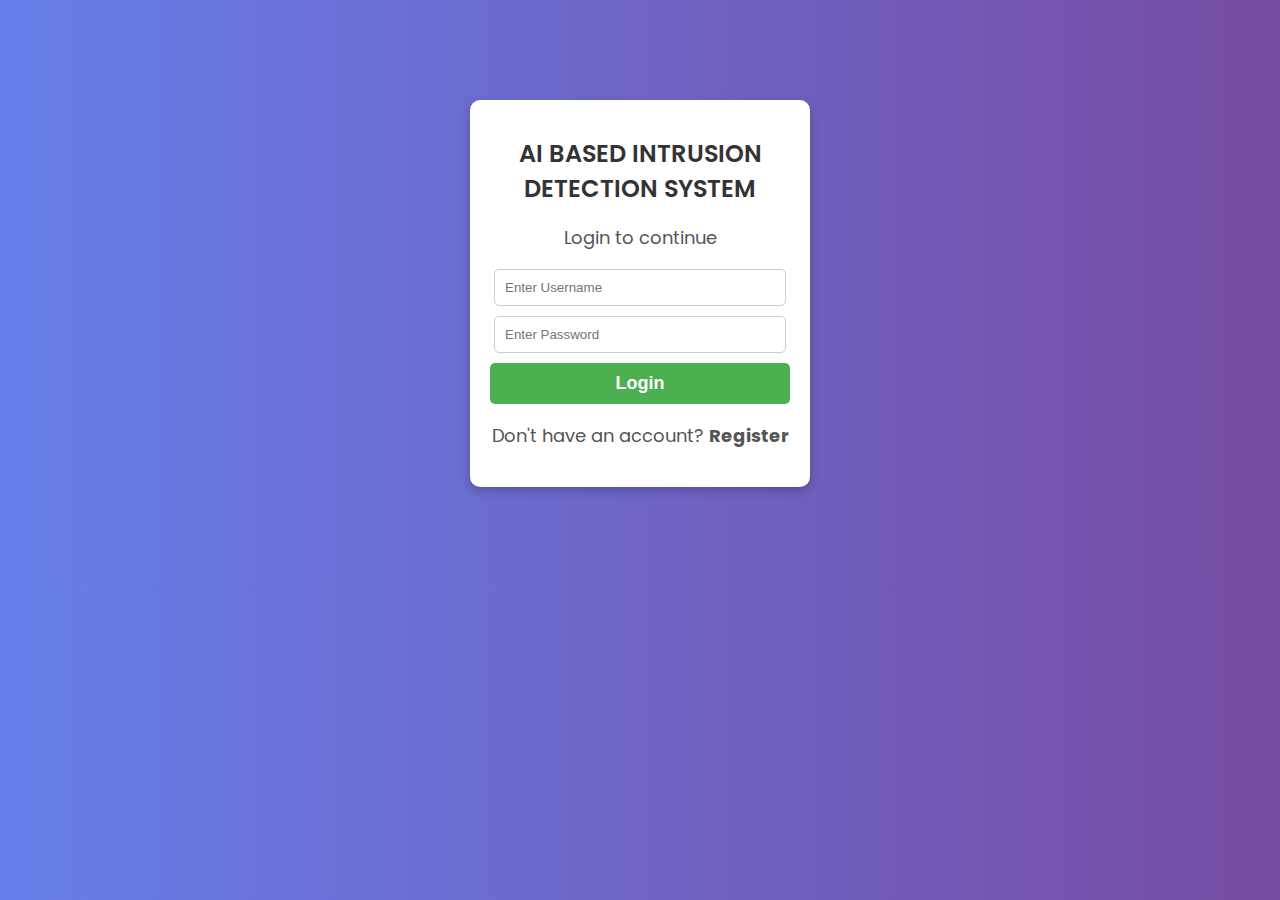
<file: index.html>
<!DOCTYPE html>
<html lang="en">
<head>
    <meta charset="UTF-8">
    <meta name="viewport" content="width=device-width, initial-scale=1.0">
    <title>Login - SLL</title>
    <link rel="stylesheet" href="styles.css">
</head>
<body>
    <div class="container">
        <h1>AI BASED INTRUSION DETECTION SYSTEM</h1>
        <p>Login to continue</p>
        <input type="text" id="username" placeholder="Enter Username">
        <input type="password" id="password" placeholder="Enter Password">
        <button onclick="login()">Login</button>
        <p>Don't have an account? <a href="register.html">Register</a></p>
    </div>


    <script src="script.js"></script>
</body>
</html>
</file>
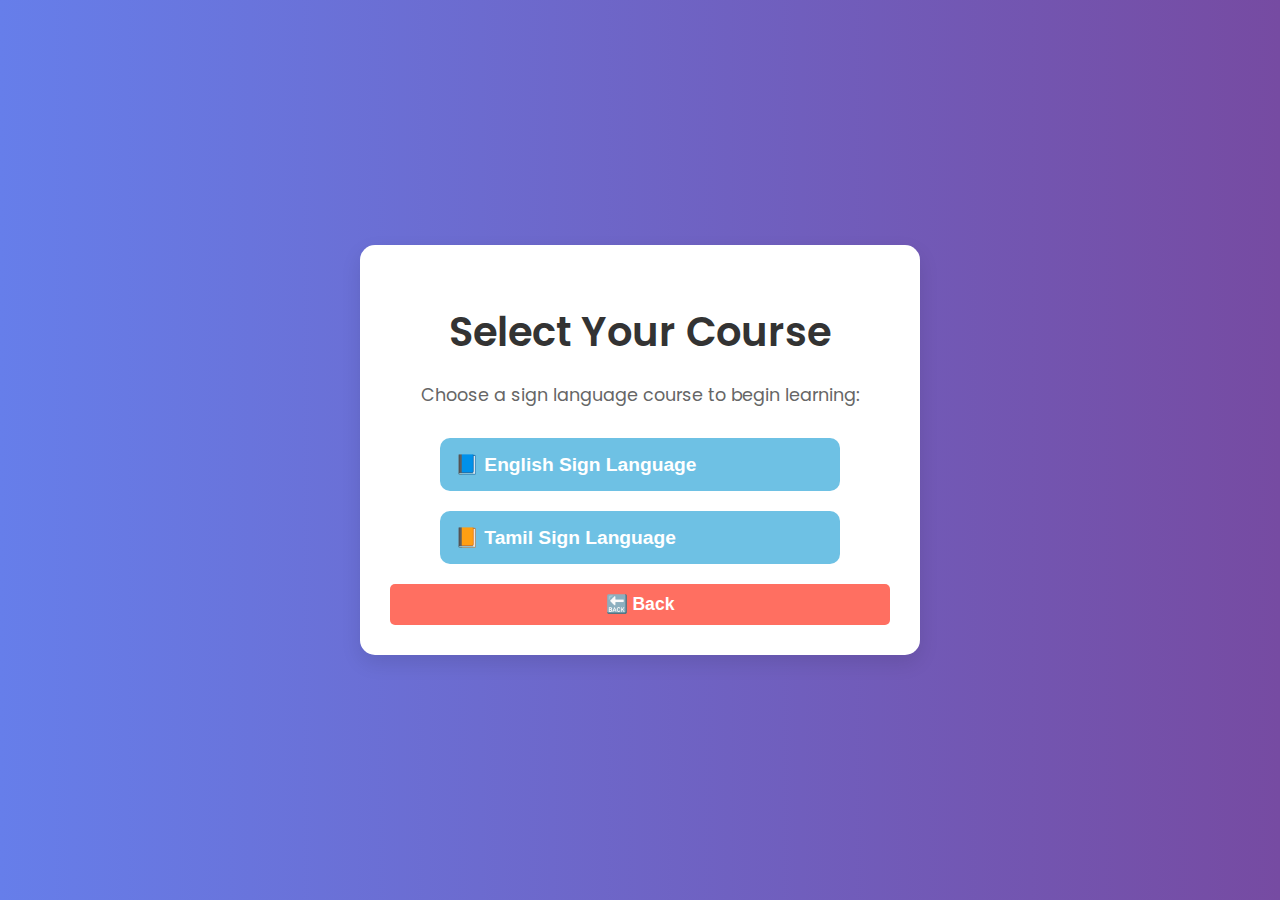
<file: courses.html>
<!DOCTYPE html>
<html lang="en">
<head>
    <meta charset="UTF-8">
    <meta name="viewport" content="width=device-width, initial-scale=1.0">
    <title>SLL - Courses</title>
    <link rel="stylesheet" href="styles.css">
    <style>
      body {
        font-family: 'Poppins', sans-serif;
        background-color: #f9fafb;
        margin: 0;
        padding: 0;
        display: flex;
        justify-content: center;
        align-items: center;
        height: 100vh;
      }

      .container {
        background-color: #ffffff;
        padding: 30px;
        border-radius: 15px;
        box-shadow: 0px 8px 20px rgba(0, 0, 0, 0.1);
        text-align: center;
        width: 100%;
        max-width: 500px;
      }

      h1 {
        font-size: 2.5em;
        margin-bottom: 20px;
        color: #333;
      }

      p {
        color: #666;
        font-size: 1.1em;
        margin-bottom: 30px;
      }

      .courses {
        display: flex;
        flex-direction: column;
        gap: 20px;
      }

      .course-box {
        padding: 15px;
        background-color: #6ec1e4;
        color: white;
        font-size: 1.2em;
        border: none;
        border-radius: 10px;
        cursor: pointer;
        transition: transform 0.3s ease, background-color 0.3s ease;
      }

      .course-box:hover {
        background-color: #67b9a3;
        transform: scale(1.05);
      }

      .spacer {
        height: 20px;
      }

      .back-btn {
        background-color: #ff6f61;
        color: white;
        padding: 10px 20px;
        border-radius: 5px;
        border: none;
        font-size: 1.1em;
        cursor: pointer;
        transition: background-color 0.3s ease, transform 0.3s ease;
      }

      .back-btn:hover {
        background-color: #e95a4e;
        transform: scale(1.05);
      }

      /* Responsive Design */
      @media (max-width: 600px) {
        .container {
          padding: 20px;
        }

        h1 {
          font-size: 2em;
        }

        .course-box {
          font-size: 1em;
        }

        .back-btn {
          font-size: 1em;
        }
      }
    </style>
</head>
<body>
    <div class="container">
        <h1>Select Your Course</h1>
        <p>Choose a sign language course to begin learning:</p>
        <div class="courses">
            <button class="course-box" onclick="goToEnglishCourse()">📘 English Sign Language</button>
            <button class="course-box" onclick="goToTamilCourse()">📙 Tamil Sign Language</button>
        </div>
        <button class="back-btn" onclick="goBack()">🔙 Back</button>
    </div>

    <script src="script.js"></script>
</body>
</html>
</file>
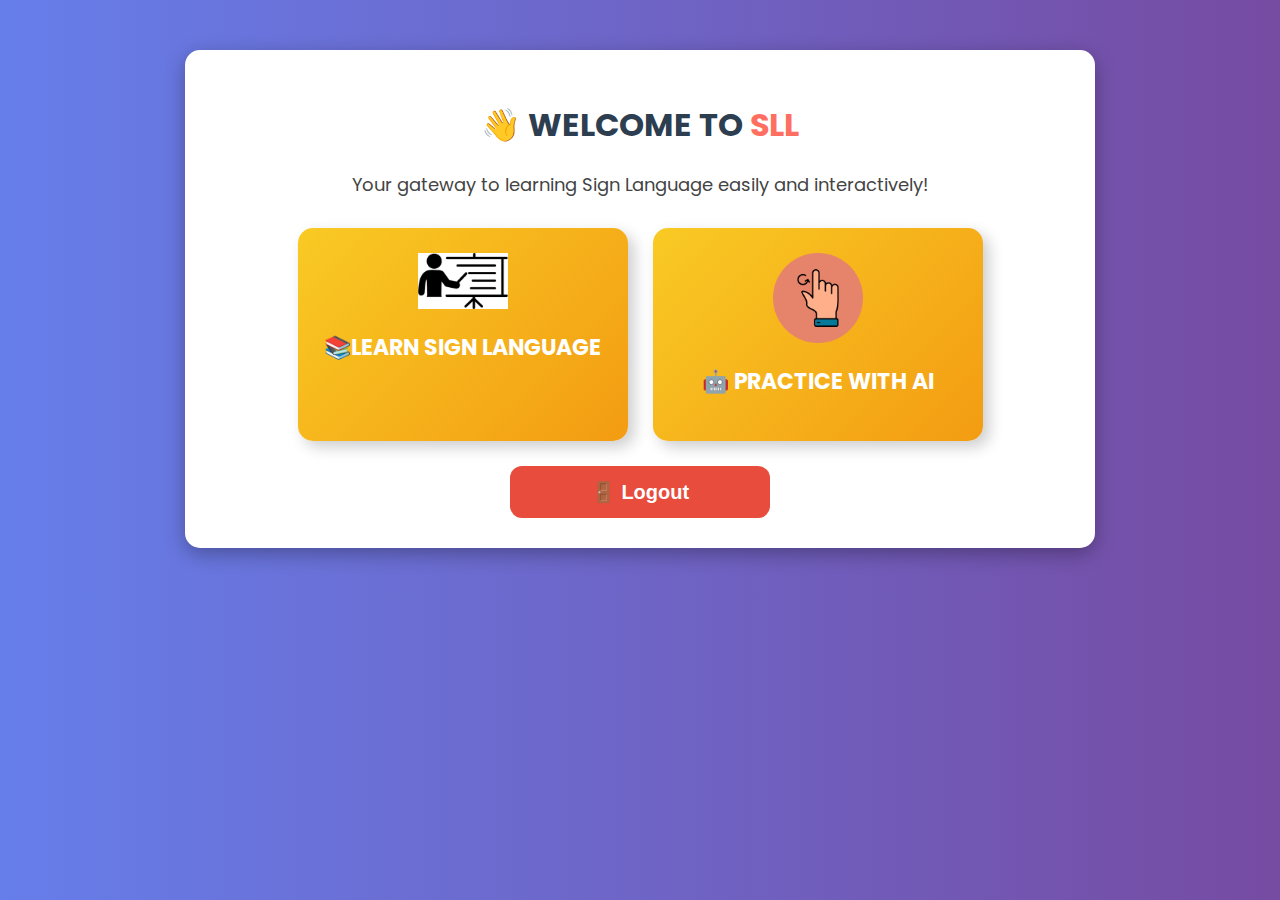
<file: dashboard.html>
<!DOCTYPE html>
<html lang="en">
<head>
    <meta charset="UTF-8">
    <meta name="viewport" content="width=device-width, initial-scale=1.0">
    <title>Dashboard - SLL</title>
    <link rel="stylesheet" href="styles.css">
</head>
<body>
    <div class="dashboard-container">
        <header>
            <h1>👋 Welcome to <span class="highlight">SLL</span></h1>
            <p>Your gateway to learning Sign Language easily and interactively!</p>
        </header>

        <div class="dashboard-grid">
            <a href="courses.html" class="dashboard-card">
                <img src="course.png" alt="Courses">
                <h2>📚LEARN SIGN LANGUAGE</h2>
            </a>

            <a href="gesture.html" class="dashboard-card">
                <img src="rotate_13319595.png" alt="AI Gesture Detection">
                <h2>🤖 PRACTICE WITH AI </h2>
            </a>
        </div>

        <button class="logout-btn" onclick="logout()">🚪 Logout</button>
    </div>

    <script src="script.js"></script>
</body>
</html>
</file>
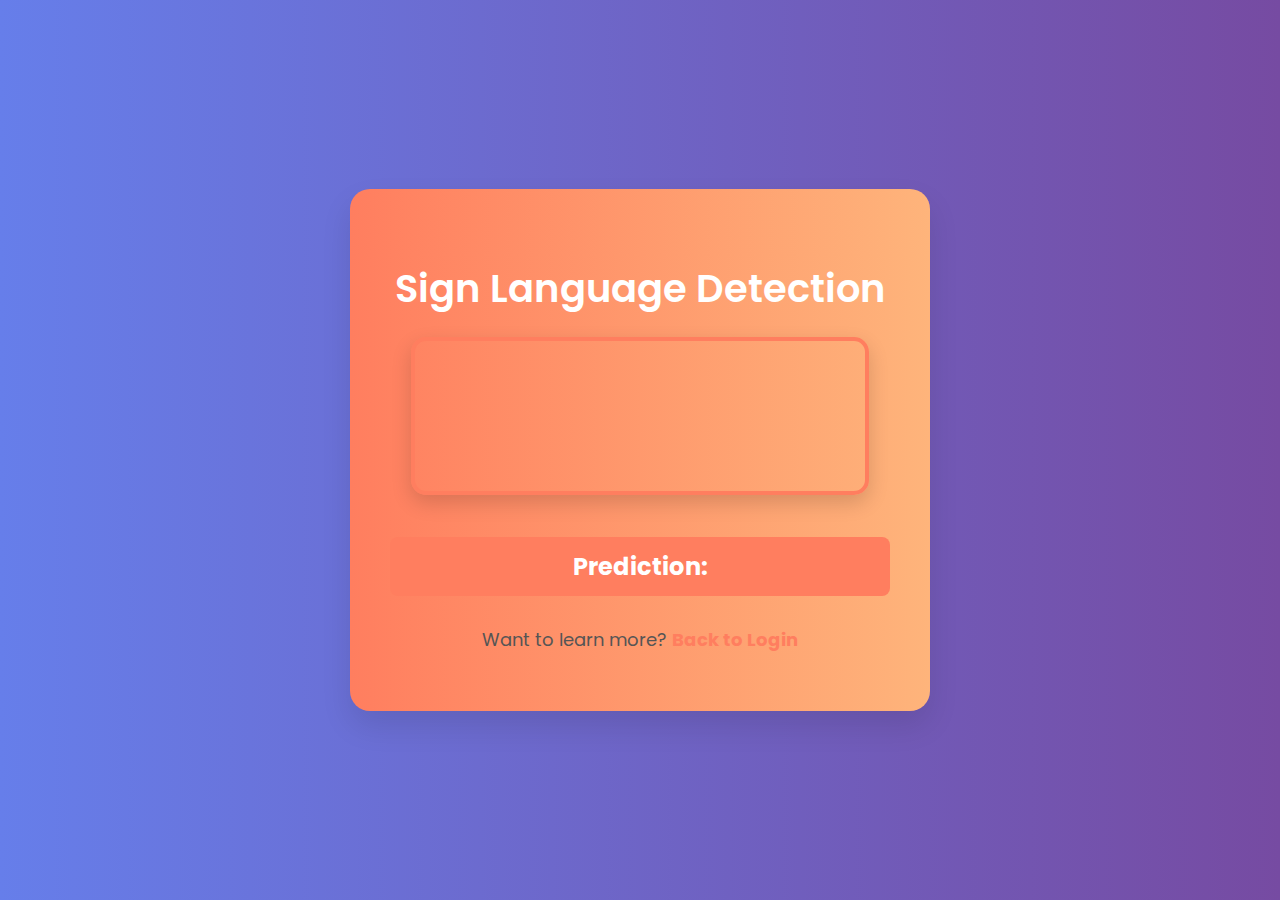
<file: gesture.html>
<!DOCTYPE html>
<html lang="en">
<head>
  <meta charset="UTF-8" />
  <meta name="viewport" content="width=device-width, initial-scale=1.0"/>
  <title>Gesture Detection</title>
  <link rel="stylesheet" href="styles.css">
  <style>
    body {
      font-family: 'Poppins', sans-serif;
      background-color: #e3f2fd;  /* Soft blue background */
      display: flex;
      justify-content: center;
      align-items: center;
      height: 100vh;
      margin: 0;
    }
    
    .container {
      background-color: white;
      padding: 40px;
      border-radius: 20px;
      box-shadow: 0px 15px 30px rgba(0, 0, 0, 0.1);
      text-align: center;
      width: 100%;
      max-width: 500px;
      background-image: linear-gradient(to right, #ff7e5f, #feb47b); /* Gradient background */
    }

    h2 {
      color: white;
      font-size: 2.4em;
      margin-bottom: 20px;
      font-weight: 600;
    }

    video {
      border: 4px solid #ff7e5f;
      border-radius: 15px;
      box-shadow: 0px 8px 20px rgba(0, 0, 0, 0.15);
      margin-bottom: 20px;
      width: 100%;
      max-width: 450px;
      height: auto;
      transition: transform 0.3s ease;
    }

    video:hover {
      transform: scale(1.05);
    }

    #prediction {
      font-size: 24px;
      font-weight: bold;
      color: #333;
      margin-top: 15px;
      background-color: #ff7e5f;
      color: white;
      padding: 12px;
      border-radius: 8px;
      transition: background-color 0.3s ease;
    }

    #prediction:hover {
      background-color: #ff6347;
    }

    .footer {
      margin-top: 30px;
      font-size: 16px;
      color: #333;
    }

    .footer a {
      color: #ff7e5f;
      text-decoration: none;
      font-weight: bold;
      transition: color 0.3s ease;
    }

    .footer a:hover {
      color: #feb47b;
      text-decoration: underline;
    }

    @media (max-width: 600px) {
      .container {
        padding: 20px;
        width: 90%;
      }

      h2 {
        font-size: 2em;
      }

      video {
        max-width: 100%;
      }
    }

  </style>
</head>
<body>
  <div class="container">
    <h2>Sign Language Detection</h2>
    <video id="videoElement" autoplay playsinline></video>
    <p id="prediction">Prediction: </p>
    <div class="footer">
      <p>Want to learn more? <a href="index.html">Back to Login</a></p>
    </div>
  </div>

  <script src="gesture.js"></script>
</body>
</html>
</file>
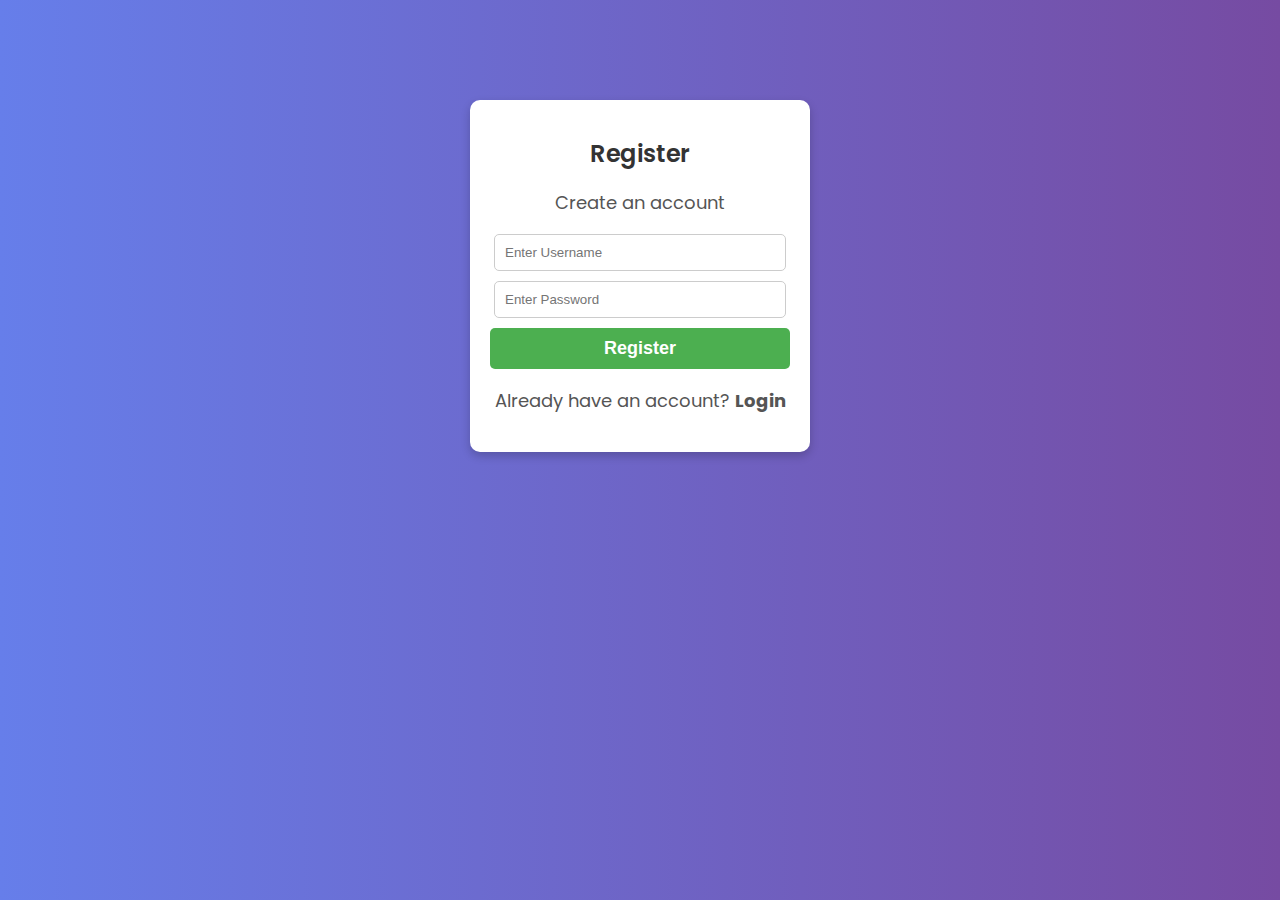
<file: register.html>
<!DOCTYPE html>
<html lang="en">
<head>
    <meta charset="UTF-8">
    <meta name="viewport" content="width=device-width, initial-scale=1.0">
    <title>Register - SLL</title>
    <link rel="stylesheet" href="styles.css">
</head>
<body>
    <div class="container">
        <h1>Register</h1>
        <p>Create an account</p>
        <input type="text" id="regUsername" placeholder="Enter Username">
        <input type="password" id="regPassword" placeholder="Enter Password">
        <button onclick="register()">Register</button>
        <p>Already have an account? <a href="index.html">Login</a></p>
    </div>

    <script>
        function register() {
            let username = document.getElementById("regUsername").value;
            let password = document.getElementById("regPassword").value;

            if (username && password) {
                localStorage.setItem("username", username);
                localStorage.setItem("password", password);
                alert("Registration successful! You can now login.");
                window.location.href = "index.html";
            } else {
                alert("Please enter a username and password.");
            }
        }
    </script>
</body>
</html>
</file>
<file: styles.css>
/* Import Google Font */
@import url('https://fonts.googleapis.com/css2?family=Poppins:wght@300;400;600&display=swap');

/* General Styles */
body {
    font-family: 'Poppins', sans-serif;
    background: linear-gradient(120deg, #ff758c, #ff7eb3);
    text-align: center;
    margin: 0;
    padding: 0;
}

/* Container Styling */
.container {
    max-width: 750px;
    margin: 50px auto;
    padding: 30px;
    background: white;
    box-shadow: 0px 6px 15px rgba(0, 0, 0, 0.2);
    border-radius: 15px;
    animation: fadeIn 0.8s ease-in-out;
    transition: transform 0.3s ease-in-out;
}

.container:hover {
    transform: scale(1.02);
}

/* Heading Styles */
h1 {
    color: #2c3e50;
    font-size: 32px;
    font-weight: 600;
}

p {
    color: #555;
    font-size: 18px;
}

/* Course Selection */
.courses {
    display: flex;
    flex-direction: column;
    align-items: flex-start;
    gap: 20px; /* Adds spacing between buttons */
    width: 80%;
    margin: auto;
}

.course-box {
    width: 100%;
    padding: 15px;
    font-size: 18px;
    text-align: left; /* Aligns text to the left */
    border: none;
    border-radius: 10px;
    cursor: pointer;
    background-color: #0ea75b;
    transition: 0.3s;
    white-space: nowrap; /* Prevents text from wrapping */
    overflow: hidden;
    text-overflow: ellipsis; /* Adds "..." if text overflows */
}

.course-box:hover {
    background-color: #dcdcdc;
}

.back-btn {
    margin-top: 30px;
    padding: 10px 20px;
    font-size: 16px;
    border: none;
    border-radius: 8px;
    cursor: pointer;
    background-color: #ffcc00;
    transition: 0.3s;
}

.back-btn:hover {
    background-color: #e6b800;
}


/* Lesson Cards */
.lesson {
    margin: 40px auto;
    background: #f7f9fc;
    padding: 40px;
    border-radius: 20px;
    box-shadow: 5px 5px 15px rgba(0, 0, 0, 0.1);
    transition: transform 0.3s ease-in-out;
}

.lesson:hover {
    transform: scale(1.03);
}

.lesson h2 {
    color: #34495e;
    font-size: 22px;
}

.lesson img {
    width: 160px;
    height: auto;
    margin: 15px 0;
    border-radius: 12px;
    box-shadow: 3px 3px 8px rgba(0, 0, 0, 0.2);
}

/* Buttons */
button {
    background: linear-gradient(120deg, #3498db, #6ab1e7);
    color: white;
    padding: 14px 22px;
    border: none;
    border-radius: 10px;
    cursor: pointer;
    font-size: 18px;
    font-weight: bold;
    transition: all 0.3s ease-in-out;
}

button:hover {
    background: linear-gradient(120deg, #2980b9, #3b92d7);
    transform: scale(1.05);
}

/* Back Button */
.back-btn {
    background: #e74c3c;
    font-size: 16px;
    margin-top : 20px;
}

.back-btn:hover {
    background: #c0392b;
}

/* Dashboard Styling */
.dashboard-container {
    max-width: 850px;
    margin: 50px auto;
    padding: 30px;
    background: white;
    text-align: center;
    border-radius: 15px;
    box-shadow: 0px 6px 20px rgba(0, 0, 0, 0.3);
    animation: fadeIn 0.8s ease-in-out;
}

/* Header Styling */
header h1 {
    font-size: 32px;
    font-weight: 700;
    color: #2c3e50;
    text-transform: uppercase;
}

.highlight {
    color: #ff6f61;
    font-weight: bold;
}

header p {
    font-size: 18px;
    color: #444;
    margin-top: 5px;
}

/* Dashboard Grid Layout */
.dashboard-grid {
    display: flex;
    justify-content: center;
    gap: 25px;
    flex-wrap: wrap;
    margin-top: 30px;
}

/* Dashboard Cards */
.dashboard-card {
    background: linear-gradient(135deg, #f9ca24, #f39c12);
    color: white;
    padding: 25px;
    width: 280px;
    border-radius: 15px;
    text-decoration: none;
    text-align: center;
    transition: all 0.3s ease-in-out;
    box-shadow: 6px 6px 15px rgba(0, 0, 0, 0.2);
}

.dashboard-card img {
    width: 90px;
    height: auto;
}

.dashboard-card h2 {
    font-size: 22px;
    margin-top: 15px;
}

.dashboard-card:hover {
    background: linear-gradient(135deg, #f7b731, #e67e22);
    transform: scale(1.08);
}

/* Logout Button */
.logout-btn {
    background: #e74c3c;
    color: white;
    border: none;
    padding: 14px 24px;
    font-size: 20px;
    border-radius: 12px;
    cursor: pointer;
    transition: background 0.3s ease, transform 0.2s ease;
    width: 100%;
    max-width: 260px;
    margin-top: 25px;
}

.logout-btn:hover {
    background: #c0392b;
    transform: scale(1.08);
}

/* Gesture Detection Page */
.gesture-container {
    max-width: 700px;
    margin: 50px auto;
    padding: 30px;
    background: white;
    text-align: center;
    border-radius: 15px;
    box-shadow: 0px 6px 20px rgba(0, 0, 0, 0.3);
    animation: fadeIn 0.8s ease-in-out;
}

.video-container {
    position: relative;
    display: inline-block;
    margin-top: 20px;
}

video, canvas {
    width: 100%;
    max-width: 640px;
    height: auto;
    border: 4px solid #3498db;
    border-radius: 15px;
    box-shadow: 4px 4px 12px rgba(0, 0, 0, 0.3);
}

#gestureOutput {
    font-size: 24px;
    font-weight: bold;
    color: #27ae60;
    display: block;
    margin-top: 15px;
}

/* Animations */
@keyframes fadeIn {
    from {
        opacity: 0;
        transform: translateY(-20px);
    }
    to {
        opacity: 1;
        transform: translateY(0);
    }
}

/* Responsive Design */
@media (max-width: 768px) {
    .container {
        width: 90%;
        padding: 25px;
    }

    .dashboard-container {
        width: 90%;
        padding: 25px;
    }

    .dashboard-grid {
        flex-direction: column;
        align-items: center;
    }

    .dashboard-card {
        width: 85%;
    }

    .logout-btn {
        width: 100%;
    }

    .course-box {
        width: 100%;
    }

    .lesson img {
        width: 120px;
    }

    button {
        width: 100%;
    }
}
.button-container {
    margin-top: 60px; /* Moves the Back button lower */
}
.gesture-container {
    max-width: 600px;
    margin: 50px auto;
    padding: 30px;
    background: white;
    text-align: center;
    border-radius: 15px;
    box-shadow: 0px 6px 20px rgba(0, 0, 0, 0.3);
}

.video-container {
    position: relative;
    display: flex;
    justify-content: center;
    align-items: center;
    flex-direction: column;
}

video, canvas {
    width: 100%;
    max-width: 500px;
    height: auto;
    border: 4px solid #3498db;
    border-radius: 15px;
    box-shadow: 4px 4px 12px rgba(0, 0, 0, 0.3);
}

/* Styling for Detected Sign Box */
.detected-sign-box {
    margin-top: 20px;
    padding: 15px;
    background: #f7f7f7;
    border-radius: 10px;
    box-shadow: 3px 3px 10px rgba(0, 0, 0, 0.2);
}

.detected-sign-box h2 {
    color: #34495e;
    font-size: 22px;
}

.detected-sign-box p {
    font-size: 24px;
    font-weight: bold;
    color: #27ae60;
    margin-top: 5px;
}
.spacer {
    margin-bottom: 40px; /* Adjust the space as needed */
}
/* General Styles */
body {
    font-family: Arial, sans-serif;
    background-color: #f4f4f4;
    margin: 0;
    padding: 0;
    text-align: center;
}

/* Container Styling */
.container {
    background: white;
    width: 300px;
    padding: 20px;
    margin: 100px auto;
    box-shadow: 0px 4px 10px rgba(0, 0, 0, 0.2);
    border-radius: 10px;
}

h1 {
    font-size: 24px;
    color: #333;
}

input {
    display: block;
    width: 90%;
    padding: 10px;
    margin: 10px auto;
    border: 1px solid #ccc;
    border-radius: 5px;
}

button {
    background: #4CAF50;
    color: white;
    padding: 10px 15px;
    border: none;
    border-radius: 5px;
    cursor: pointer;
    width: 100%;
}

button:hover {
    background: #45a049;
}

a {
    text-decoration: none;
    color: #4CAF50;
    font-weight: bold;
}

a:hover {
    text-decoration: underline;
}

/* General Styles */
body {
    font-family: Arial, sans-serif;
    background-color: #f4f4f4;
    margin: 0;
    padding: 0;
    text-align: center;
}

/* Container Styling */
.container {
    background: white;
    width: 300px;
    padding: 20px;
    margin: 100px auto;
    box-shadow: 0px 4px 10px rgba(0, 0, 0, 0.2);
    border-radius: 10px;
}

h1 {
    font-size: 24px;
    color: #333;
}

input {
    display: block;
    width: 90%;
    padding: 10px;
    margin: 10px auto;
    border: 1px solid #ccc;
    border-radius: 5px;
}

button {
    background: #4CAF50;
    color: white;
    padding: 10px 15px;
    border: none;
    border-radius: 5px;
    cursor: pointer;
    width: 100%;
    transition: background 0.3s ease;
}

button:hover {
    background: #45a049;
}

a {
    text-decoration: none;
    color: #4CAF50;
    font-weight: bold;
}

a:hover {
    text-decoration: underline;
}

/* Animation */
@keyframes fadeIn {
    from { opacity: 0; transform: translateY(20px); }
    to { opacity: 1; transform: translateY(0); }
}

.contributor {
    background: #34495E; /* Darker gray-blue to match footer */
    padding: 15px;
    border-radius: 10px;
    display: flex;
    align-items: center;
    width: 320px;
    text-align: left;
    box-shadow: 0px 4px 8px rgba(0, 0, 0, 0.2);
    transition: transform 0.3s ease;
}

.contributor:hover {
    transform: scale(1.05);
}

.contributor img {
    width: 80px;
    height: 80px;
    border-radius: 50%;
    border: 3px solid white;
    margin-right: 15px;
}

.info {
    color: white;
}

.contributor a {
    color: #1ABC9C; /* Light teal color */
    text-decoration: none;
    font-weight: bold;
}

.contributor a:hover {
    text-decoration: underline;
}
body {
    font-family: 'Poppins', sans-serif;
    margin: 0;
    padding: 0;
    background: linear-gradient(to right, #667eea, #764ba2);
    color: white;
  }
  
  a {
    text-decoration: none;
    color: inherit;
}
.card {
    background: rgba(255, 255, 255, 0.08);
    border-radius: 1.5rem;
    padding: 1.5rem;
    text-align: center;
    font-size: 1.25rem;
    transition: transform 0.3s ease;
    backdrop-filter: blur(6px);
    cursor: pointer;
  }
  .card:hover {
    transform: scale(1.05);
    background: rgba(255, 255, 255, 0.12);
  }
</file>
